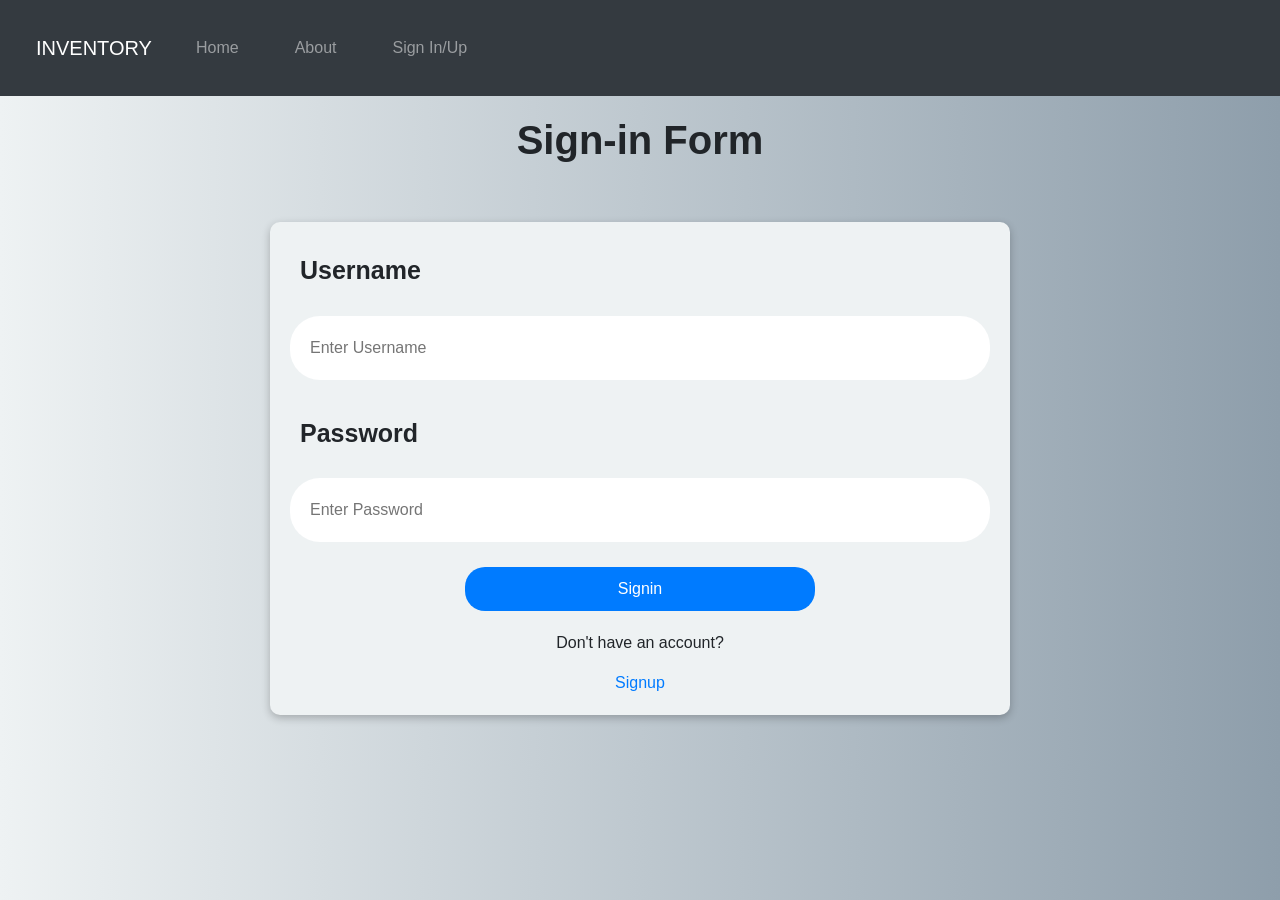
<file: Assignments/Team Leader (Mohamed Yaseen)/Assignment 2/templates/signin.html>
<!DOCTYPE html>
<html>
<head>
<meta name="viewport" content="width=device-width, initial-scale=1">
<link rel="stylesheet" href="https://cdn.jsdelivr.net/npm/bootstrap@4.6.1/dist/css/bootstrap.min.css">
  <script src="https://cdn.jsdelivr.net/npm/jquery@3.6.0/dist/jquery.slim.min.js"></script>
  <script src="https://cdn.jsdelivr.net/npm/popper.js@1.16.1/dist/umd/popper.min.js"></script>
  <script src="https://cdn.jsdelivr.net/npm/bootstrap@4.6.1/dist/js/bootstrap.bundle.min.js"></script>
<style>
body {font-family: Arial, Helvetica, sans-serif;
  background: #8e9eab;  /* fallback for old browsers */
background: -webkit-linear-gradient(to right, #eef2f3, #8e9eab);  /* Chrome 10-25, Safari 5.1-6 */
background: linear-gradient(to right, #eef2f3, #8e9eab); /* W3C, IE 10+/ Edge, Firefox 16+, Chrome 26+, Opera 12+, Safari 7+ */}
form {
  background-color: #eef2f3;
  box-shadow: rgba(0, 0, 0, 0.24) 0px 3px 8px;
  border-radius: 10px;
}
h2{
  text-align: center;
  margin-top: 20px;
  font-size: 40px;
  font-weight: bolder;
}
input[type=text], input[type=password] {
  width: 100%;
  padding: 12px 20px;
  margin: 8px 0;
  display: inline-block;
  border: 1px solid #ccc;
  box-sizing: border-box;
  border: none;
  outline: none;
  border-radius: 30px;
  padding: 20px;
  margin-bottom: 25px;
}
label{
  font-size: 25px;
  padding: 10px;
}
#signin {
  padding: 10px 18px;
 
  border: none;
  cursor: pointer;
  width: 50%;
  border-radius: 20px;
  margin-bottom: 20px;
}


a{
  margin: 20px;
}


.container {
  padding: 20px;
}

#form-box{
  padding:  50px 200px;
}
.btns{
  text-align: center;
}

</style>
</head>
<body>
  <nav class="navbar navbar-expand-md bg-dark navbar-dark " >
    <a class="navbar-brand" href="#">INVENTORY</a>
  
    <!-- Toggler/collapsibe Button -->
    <button class="navbar-toggler" type="button" data-toggle="collapse" data-target="#collapsibleNavbar">
      <span class="navbar-toggler-icon"></span>
    </button>
  
    <!-- Navbar links -->
    <div class="collapse navbar-collapse" id="collapsibleNavbar">
      <ul class="navbar-nav ">
        <li class="nav-item">
          <a class="nav-link" href="/home">Home</a>
        </li>
        <li class="nav-item">
          <a class="nav-link" href="/about">About</a>
        </li>
        <li class="nav-item">
          <a class="nav-link" href="/signin">Sign In/Up</a>
        </li>
      </ul>
      
    </div>
  </nav>
<h2>Sign-in Form</h2>
<div class="container" id="form-box">
<form action="/action_page.php" method="post">
  

  <div class="container">
    <label for="uname"><b>Username</b></label>
    <input type="text" placeholder="Enter Username" name="uname" required>

    <label for="psw"><b>Password</b></label>
    <input type="password" placeholder="Enter Password" name="psw" required>
     <div class="btns">  
    <button  class="btn btn-primary"  id="signin" type="submit">Signin</button>
    <p>Don't have an account?</p>
    <a href="/signup" id="signup" role="button">Signup</a>
    
  </div>
  </div>
    
</form>
</div>
</body>
</html>
</file>
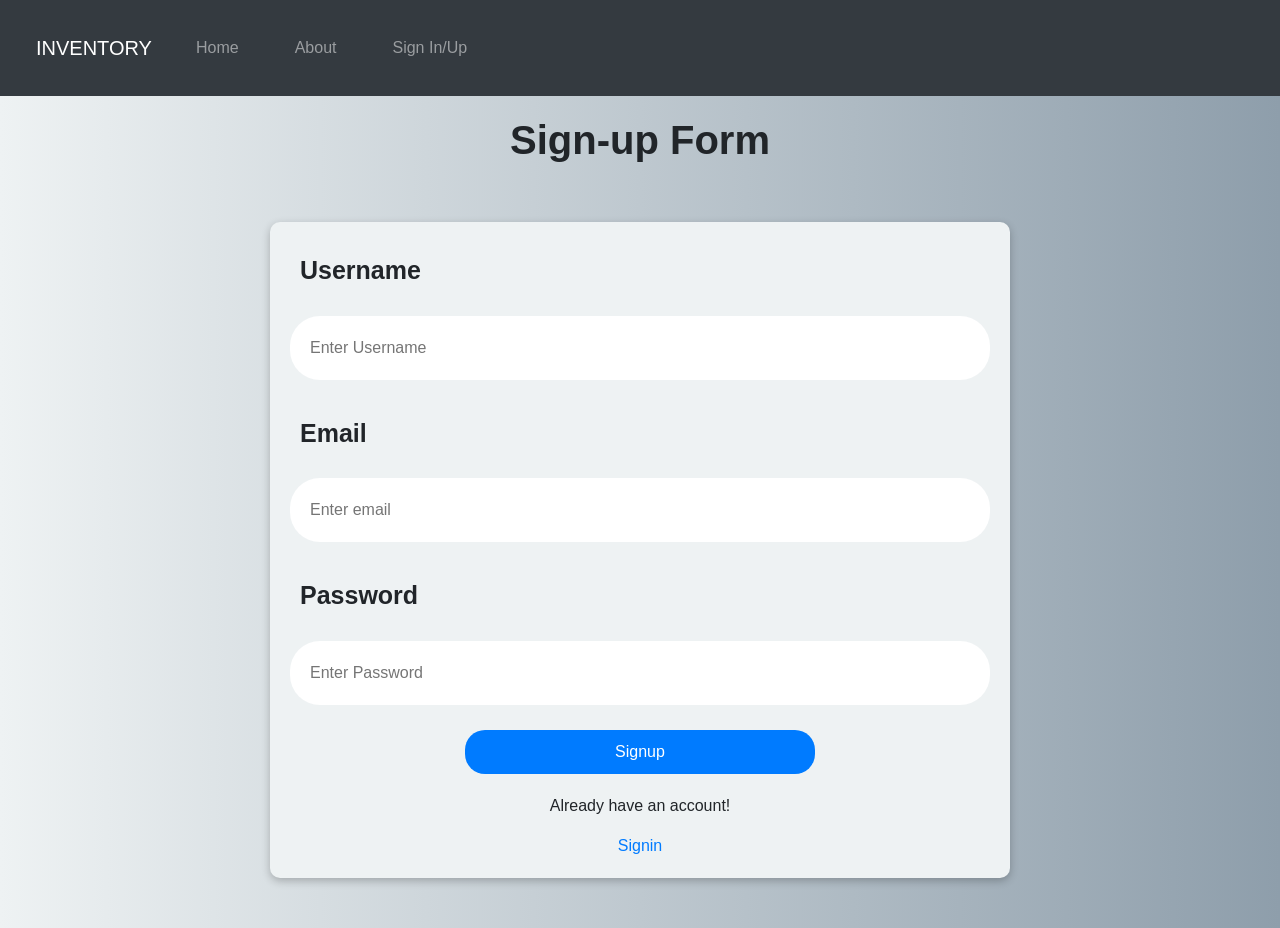
<file: Assignments/Team Leader (Mohamed Yaseen)/Assignment 2/templates/signup.html>
<!DOCTYPE html>
<html>
<head>
<meta name="viewport" content="width=device-width, initial-scale=1">
<link rel="stylesheet" href="https://cdn.jsdelivr.net/npm/bootstrap@4.6.1/dist/css/bootstrap.min.css">
  <script src="https://cdn.jsdelivr.net/npm/jquery@3.6.0/dist/jquery.slim.min.js"></script>
  <script src="https://cdn.jsdelivr.net/npm/popper.js@1.16.1/dist/umd/popper.min.js"></script>
  <script src="https://cdn.jsdelivr.net/npm/bootstrap@4.6.1/dist/js/bootstrap.bundle.min.js"></script>
<style>
body {font-family: Arial, Helvetica, sans-serif;
  background: #8e9eab;  /* fallback for old browsers */
background: -webkit-linear-gradient(to right, #eef2f3, #8e9eab);  /* Chrome 10-25, Safari 5.1-6 */
background: linear-gradient(to right, #eef2f3, #8e9eab); /* W3C, IE 10+/ Edge, Firefox 16+, Chrome 26+, Opera 12+, Safari 7+ */}
form {
  background-color: #eef2f3;
  box-shadow: rgba(0, 0, 0, 0.24) 0px 3px 8px;
  border-radius: 10px;
}
h2{
  text-align: center;
  margin-top: 20px;
  font-size: 40px;
  font-weight: bolder;
}
input[type=text], input[type=password] , input[type=email]{
  width: 100%;
  padding: 12px 20px;
  margin: 8px 0;
  display: inline-block;
  border: 1px solid #ccc;
  box-sizing: border-box;
  border: none;
  outline: none;
  border-radius: 30px;
  padding: 20px;
  margin-bottom: 25px;
}
label{
  font-size: 25px;
  padding: 10px;
}
#signin {
  padding: 10px 18px;
 
  border: none;
  cursor: pointer;
  width: 50%;
  border-radius: 20px;
  margin-bottom: 20px;
}


a{
  margin: 20px;
}


.container {
  padding: 20px;
}

#form-box{
  padding:  50px 200px;
}
.btns{
  text-align: center;
}

</style>
</head>
<body>
  <nav class="navbar navbar-expand-md bg-dark navbar-dark " >
    <a class="navbar-brand" href="#">INVENTORY</a>
  
    <!-- Toggler/collapsibe Button -->
    <button class="navbar-toggler" type="button" data-toggle="collapse" data-target="#collapsibleNavbar">
      <span class="navbar-toggler-icon"></span>
    </button>
  
    <!-- Navbar links -->
    <div class="collapse navbar-collapse" id="collapsibleNavbar">
      <ul class="navbar-nav ">
        <li class="nav-item">
          <a class="nav-link" href="/home">Home</a>
        </li>
        <li class="nav-item">
          <a class="nav-link" href="/about">About</a>
        </li>
        <li class="nav-item">
          <a class="nav-link" href="/signin">Sign In/Up</a>
        </li>
      </ul>
      
    </div>
  </nav>
<h2>Sign-up Form</h2>
<div class="container" id="form-box">
<form  method="post">
  

  <div class="container">
    <label for="uname"><b>Username</b></label>
    <input type="text" placeholder="Enter Username" name="uname" required>

    <label for="mail"><b>Email</b></label>
    <input type="email" placeholder="Enter email" name="mail" required>

    <label for="psw"><b>Password</b></label>
    <input type="password" placeholder="Enter Password" name="psw" required>
     <div class="btns">  
    <button  class="btn btn-primary"  id="signin" type="submit">Signup</button>
    <p>Already have an account!</p>
    <a href="/signin"  id="signup" role="button">Signin</a>
   
   
  </div>
  </div>
    
</form>
</div>
</body>
</html>
</file>
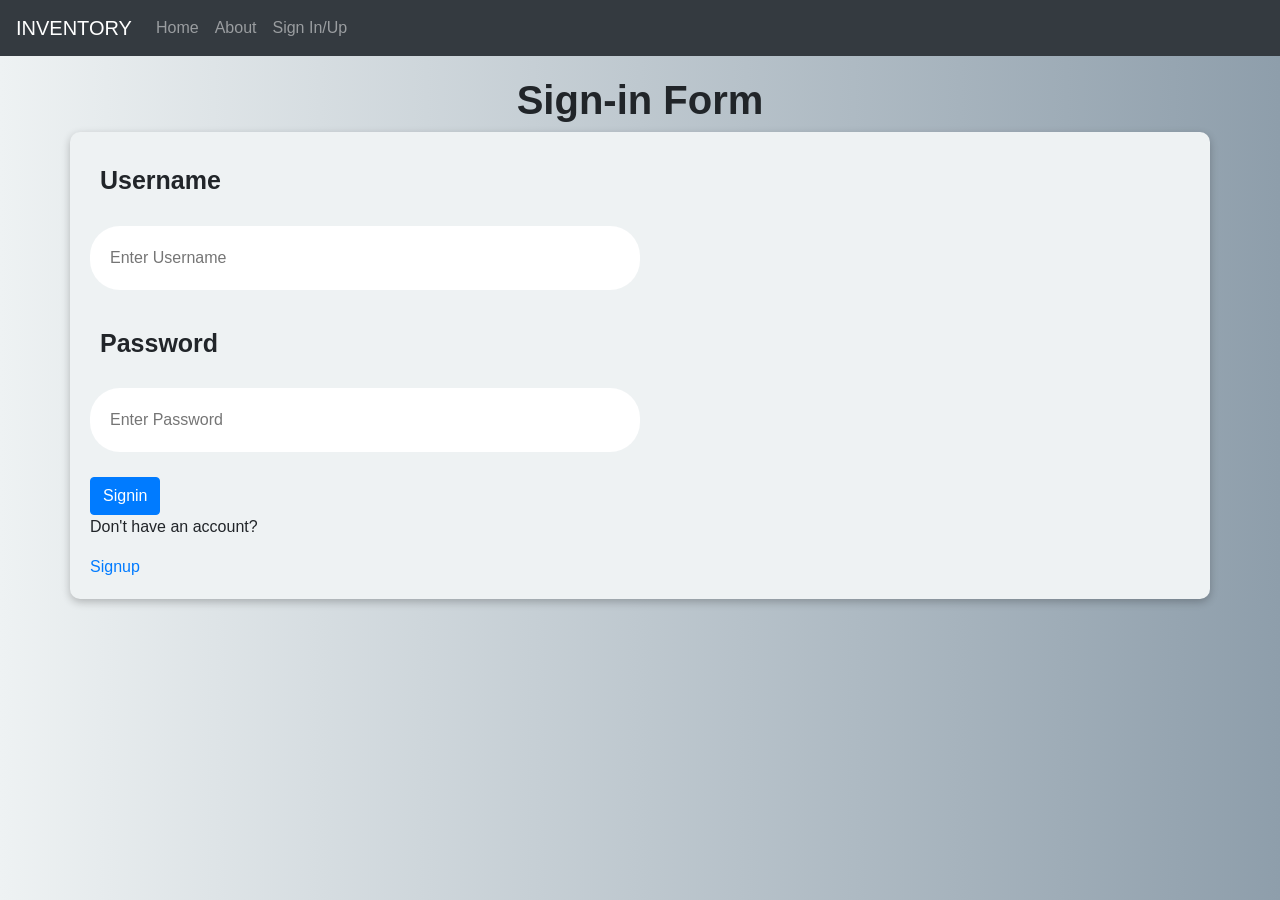
<file: Assignments/Team Member 1 (Mohamed Aswerdeen)/Assignment 2/templates/signin.html>
<!DOCTYPE html>
<html>
<head>
<meta name="viewport" content="width=device-width, initial-scale=1">
<link rel="stylesheet" href="https://cdn.jsdelivr.net/npm/bootstrap@4.6.1/dist/css/bootstrap.min.css">
  <script src="https://cdn.jsdelivr.net/npm/jquery@3.6.0/dist/jquery.slim.min.js"></script>
  <script src="https://cdn.jsdelivr.net/npm/popper.js@1.16.1/dist/umd/popper.min.js"></script>
  <script src="https://cdn.jsdelivr.net/npm/bootstrap@4.6.1/dist/js/bootstrap.bundle.min.js"></script>
<style>
body {font-family: Arial, Helvetica, sans-serif;
  background: #8e9eab;  /* fallback for old browsers */
background: -webkit-linear-gradient(to right, #eef2f3, #8e9eab);  /* Chrome 10-25, Safari 5.1-6 */
background: linear-gradient(to right, #eef2f3, #8e9eab); /* W3C, IE 10+/ Edge, Firefox 16+, Chrome 26+, Opera 12+, Safari 7+ */}

h2{
  text-align: center;
  margin-top: 20px;
  font-size: 40px;
  font-weight: bolder;
}
  input[type=text], input[type=password] {
  width: 50%;
  padding: 12px 20px;
  margin: 8px 0;
  display: inline-block;
  border: 1px solid #ccc;
  box-sizing: border-box;
  border: none;
  outline: none;
  border-radius: 30px;
  padding: 20px;
  margin-bottom: 25px;
}
label{
  font-size: 25px;
  padding: 10px;
  width: 100%;
} 
/* #signin {
  padding: 10px 18px;
 
  border: none;
  cursor: pointer;
 
  border-radius: 20px;
  margin-bottom: 20px;
}


a{
  margin: 20px;
}
.btns{
  text-align: center;
}
. */#box{

  width:auto;
 
  background-color: #eef2f3;
  box-shadow: rgba(0, 0, 0, 0.24) 0px 3px 8px;
  border-radius: 10px;
  padding: 20px;
}
 
 

</style>
</head>
<body>
  <nav class="navbar navbar-expand-md bg-dark navbar-dark " >
    <a class="navbar-brand" href="#">INVENTORY</a>
  
    <!-- Toggler/collapsibe Button -->
    <button class="navbar-toggler" type="button" data-toggle="collapse" data-target="#collapsibleNavbar">
      <span class="navbar-toggler-icon"></span>
    </button>
  
    <!-- Navbar links -->
    <div class="collapse navbar-collapse" id="collapsibleNavbar">
      <ul class="navbar-nav ">
        <li class="nav-item">
          <a class="nav-link" href="/home">Home</a>
        </li>
        <li class="nav-item">
          <a class="nav-link" href="/about">About</a>
        </li>
        <li class="nav-item">
          <a class="nav-link" href="/signin">Sign In/Up</a>
        </li>
      </ul>
      
    </div>
  </nav>
<h2>Sign-in Form</h2>
<div id="box" class="container-md">
  
  <form action="/action_page.php" method="post">

  <div >
    <label for="uname"><b>Username</b></label>
    <input type="text" placeholder="Enter Username" name="uname" required>
  </div>
  <div>
    <label for="psw"><b>Password</b></label>
    <input type="password" placeholder="Enter Password" name="psw" required>
</div>
     <div class="btns">  
    <button  class="btn btn-primary"  id="signin" type="submit">Signin</button>
    <p>Don't have an account?</p>
    <a href="/signup" id="signup" role="button">Signup</a>
  </div>
  </div>
</div> 
</form> 
</div>
</body>
</html>
</file>
